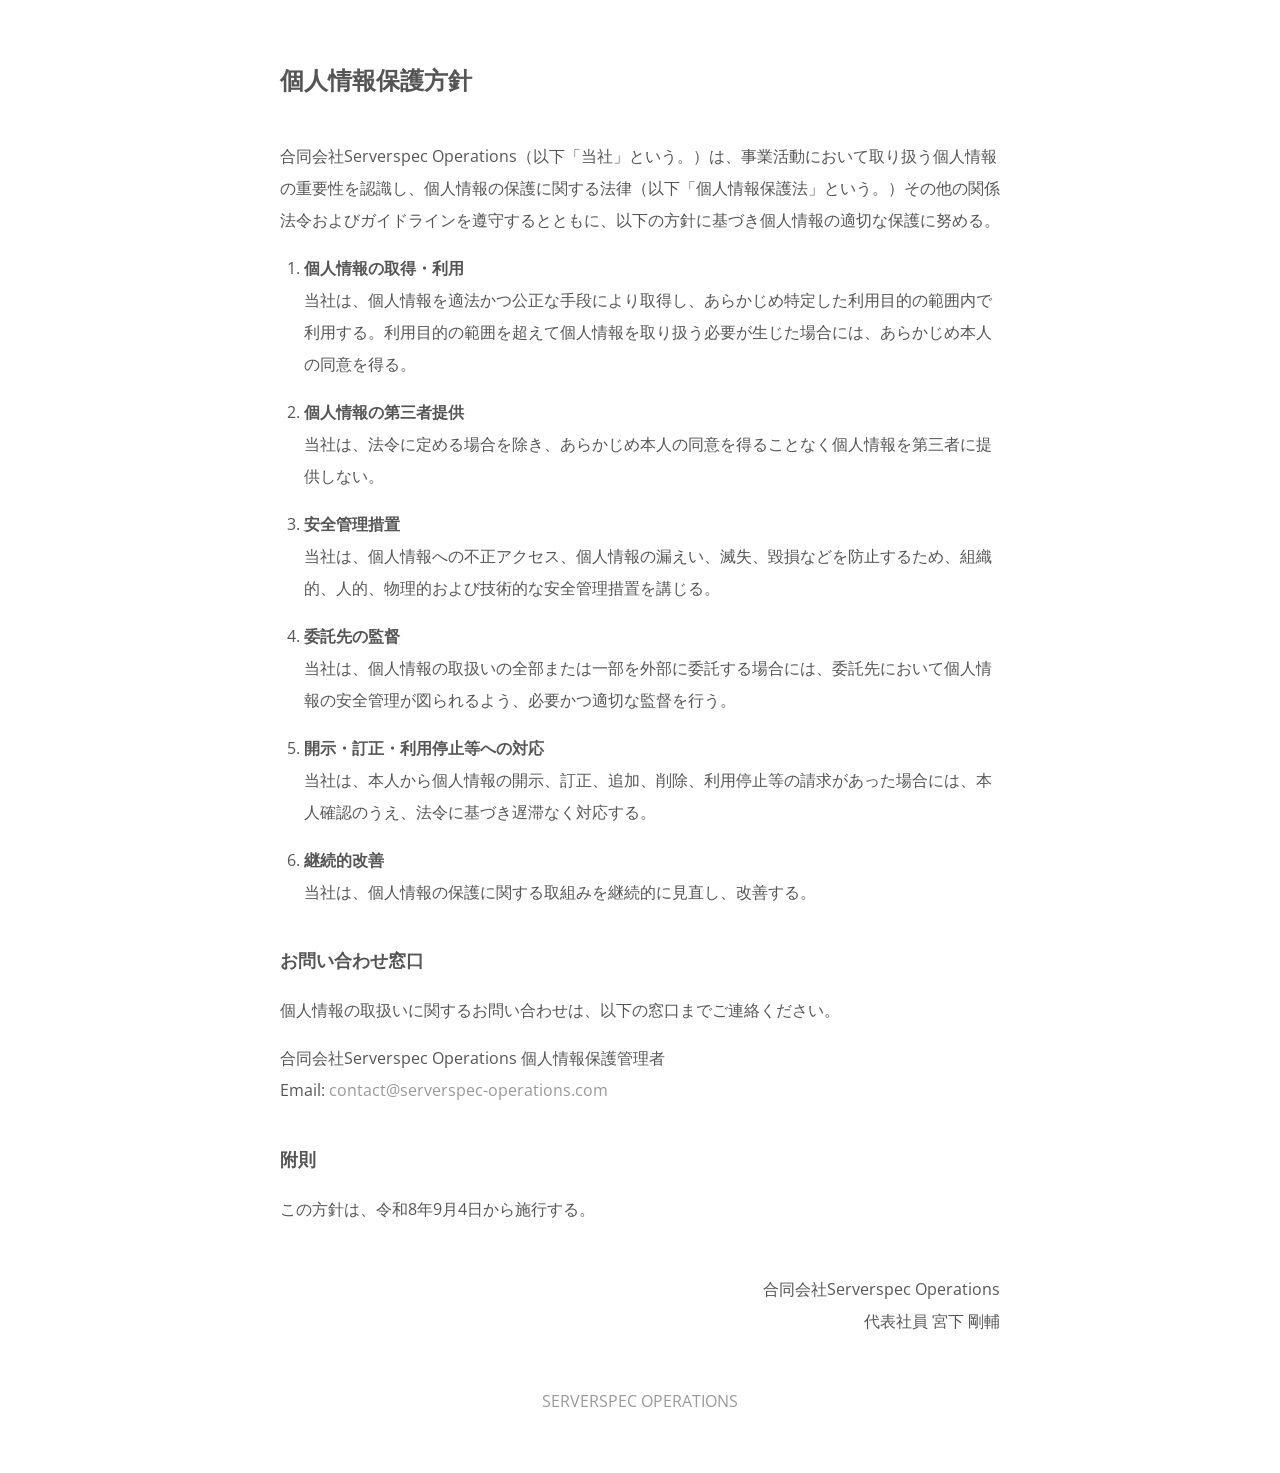
<file: privacy-policy.html>
<!DOCTYPE html>
<html lang="ja">
<head>
<meta charset="utf-8" />
<meta name="viewport" content="width=device-width, initial-scale=1" />
<title>個人情報保護方針 | SERVERSPEC OPERATIONS</title>
<link href="apple-touch-icon-precomposed.png" rel="apple-touch-icon-precomposed" />
<link href="/stylesheets/all.css" rel="stylesheet" type="text/css" />
<style>
.document{margin:auto;max-width:720px;padding:40px 20px}
.document h1{font-size:1.5em;margin-bottom:1.5em}
.document h2{font-size:1.1em;margin-top:2em}
.document ol{padding-left:1.5em}
.document li{margin-bottom:1em}
.document .signature{margin-top:3em;text-align:right}
.document .home{margin-top:3em;text-align:center}
.document a{color:#999}
.document a:hover{color:#333}
</style>
</head>
<body>
<div class="document">
<h1>個人情報保護方針</h1>
<p>合同会社Serverspec Operations（以下「当社」という。）は、事業活動において取り扱う個人情報の重要性を認識し、個人情報の保護に関する法律（以下「個人情報保護法」という。）その他の関係法令およびガイドラインを遵守するとともに、以下の方針に基づき個人情報の適切な保護に努める。</p>
<ol>
<li><strong>個人情報の取得・利用</strong><br />当社は、個人情報を適法かつ公正な手段により取得し、あらかじめ特定した利用目的の範囲内で利用する。利用目的の範囲を超えて個人情報を取り扱う必要が生じた場合には、あらかじめ本人の同意を得る。</li>
<li><strong>個人情報の第三者提供</strong><br />当社は、法令に定める場合を除き、あらかじめ本人の同意を得ることなく個人情報を第三者に提供しない。</li>
<li><strong>安全管理措置</strong><br />当社は、個人情報への不正アクセス、個人情報の漏えい、滅失、毀損などを防止するため、組織的、人的、物理的および技術的な安全管理措置を講じる。</li>
<li><strong>委託先の監督</strong><br />当社は、個人情報の取扱いの全部または一部を外部に委託する場合には、委託先において個人情報の安全管理が図られるよう、必要かつ適切な監督を行う。</li>
<li><strong>開示・訂正・利用停止等への対応</strong><br />当社は、本人から個人情報の開示、訂正、追加、削除、利用停止等の請求があった場合には、本人確認のうえ、法令に基づき遅滞なく対応する。</li>
<li><strong>継続的改善</strong><br />当社は、個人情報の保護に関する取組みを継続的に見直し、改善する。</li>
</ol>
<h2>お問い合わせ窓口</h2>
<p>個人情報の取扱いに関するお問い合わせは、以下の窓口までご連絡ください。</p>
<p>合同会社Serverspec Operations 個人情報保護管理者<br />Email: <a href="mailto:contact@serverspec-operations.com">contact@serverspec-operations.com</a></p>
<h2>附則</h2>
<p>この方針は、令和8年9月4日から施行する。</p>
<p class="signature">合同会社Serverspec Operations<br />代表社員 宮下 剛輔</p>
<p class="home"><a href="/">SERVERSPEC OPERATIONS</a></p>
</div>
</body>
</html>
</file>
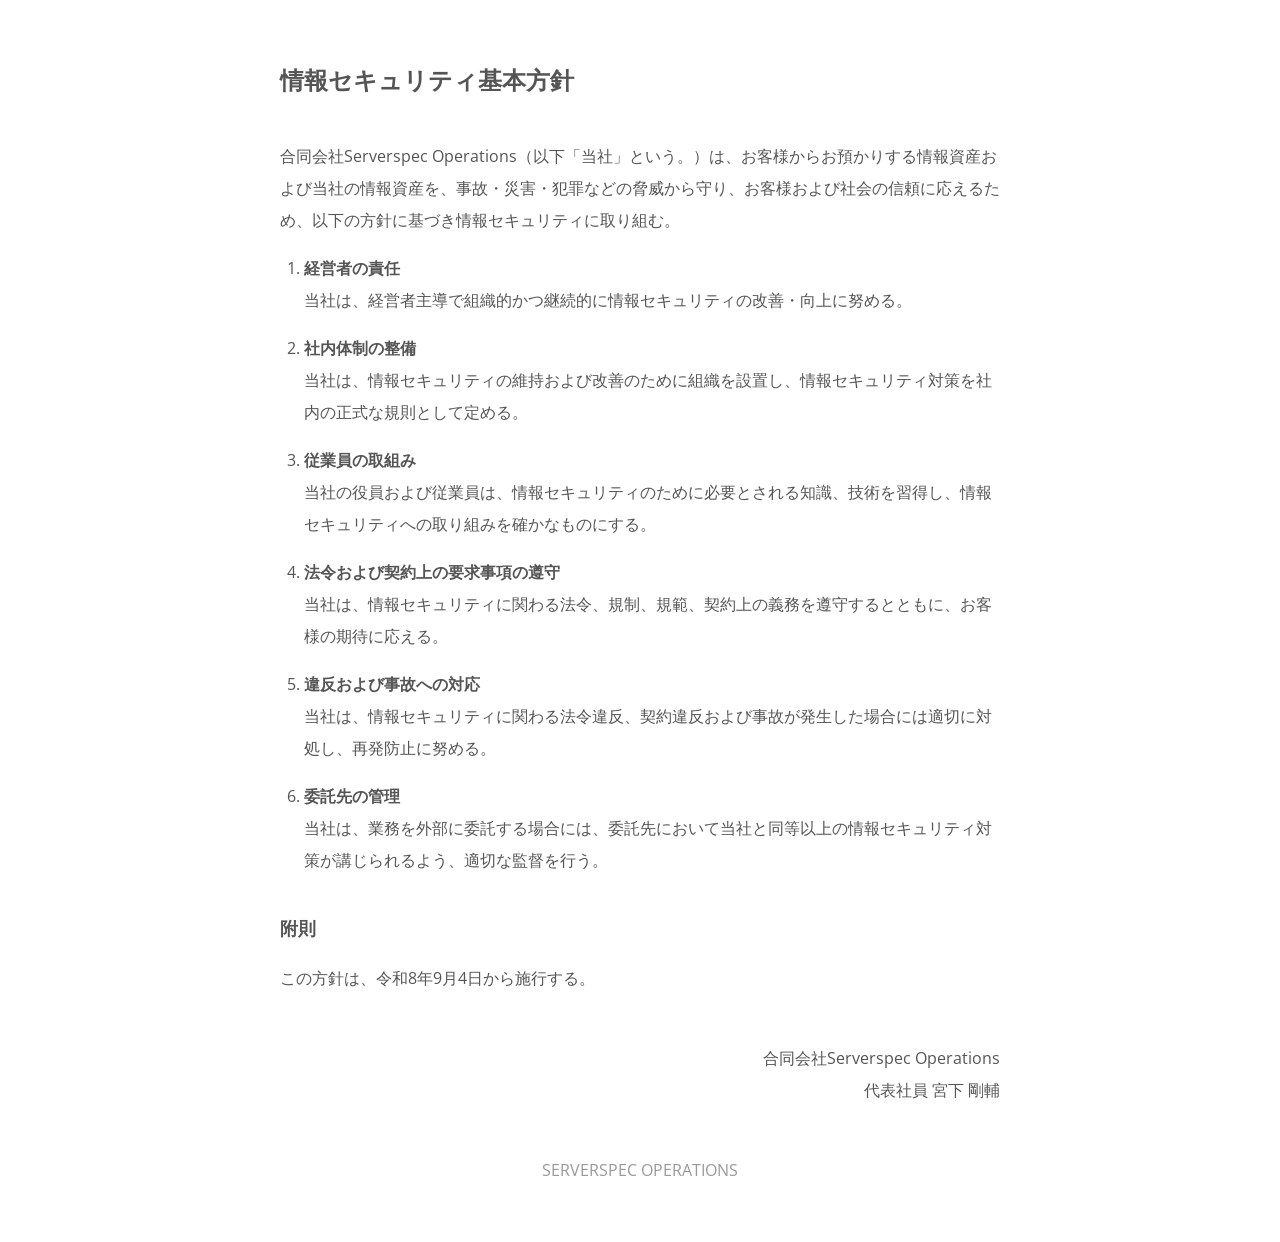
<file: security-policy.html>
<!DOCTYPE html>
<html lang="ja">
<head>
<meta charset="utf-8" />
<meta name="viewport" content="width=device-width, initial-scale=1" />
<title>情報セキュリティ基本方針 | SERVERSPEC OPERATIONS</title>
<link href="apple-touch-icon-precomposed.png" rel="apple-touch-icon-precomposed" />
<link href="/stylesheets/all.css" rel="stylesheet" type="text/css" />
<style>
.document{margin:auto;max-width:720px;padding:40px 20px}
.document h1{font-size:1.5em;margin-bottom:1.5em}
.document h2{font-size:1.1em;margin-top:2em}
.document ol{padding-left:1.5em}
.document li{margin-bottom:1em}
.document .signature{margin-top:3em;text-align:right}
.document .home{margin-top:3em;text-align:center}
.document a{color:#999}
.document a:hover{color:#333}
</style>
</head>
<body>
<div class="document">
<h1>情報セキュリティ基本方針</h1>
<p>合同会社Serverspec Operations（以下「当社」という。）は、お客様からお預かりする情報資産および当社の情報資産を、事故・災害・犯罪などの脅威から守り、お客様および社会の信頼に応えるため、以下の方針に基づき情報セキュリティに取り組む。</p>
<ol>
<li><strong>経営者の責任</strong><br />当社は、経営者主導で組織的かつ継続的に情報セキュリティの改善・向上に努める。</li>
<li><strong>社内体制の整備</strong><br />当社は、情報セキュリティの維持および改善のために組織を設置し、情報セキュリティ対策を社内の正式な規則として定める。</li>
<li><strong>従業員の取組み</strong><br />当社の役員および従業員は、情報セキュリティのために必要とされる知識、技術を習得し、情報セキュリティへの取り組みを確かなものにする。</li>
<li><strong>法令および契約上の要求事項の遵守</strong><br />当社は、情報セキュリティに関わる法令、規制、規範、契約上の義務を遵守するとともに、お客様の期待に応える。</li>
<li><strong>違反および事故への対応</strong><br />当社は、情報セキュリティに関わる法令違反、契約違反および事故が発生した場合には適切に対処し、再発防止に努める。</li>
<li><strong>委託先の管理</strong><br />当社は、業務を外部に委託する場合には、委託先において当社と同等以上の情報セキュリティ対策が講じられるよう、適切な監督を行う。</li>
</ol>
<h2>附則</h2>
<p>この方針は、令和8年9月4日から施行する。</p>
<p class="signature">合同会社Serverspec Operations<br />代表社員 宮下 剛輔</p>
<p class="home"><a href="/">SERVERSPEC OPERATIONS</a></p>
</div>
</body>
</html>
</file>
<file: stylesheets/all.css>
@charset "UTF-8";@import url(https://fonts.googleapis.com/css?family=Open+Sans:400,700);/*! normalize.css v2.0.1 | MIT License | git.io/normalize */article,aside,details,figcaption,figure,footer,header,hgroup,nav,section,summary{display:block}audio,canvas,video{display:inline-block}audio:not([controls]){display:none;height:0}[hidden]{display:none}html{font-family:sans-serif;-webkit-text-size-adjust:100%;-ms-text-size-adjust:100%}body{margin:0}a:focus{outline:thin dotted}a:active,a:hover{outline:0}h1{font-size:2em}abbr[title]{border-bottom:1px dotted}b,strong{font-weight:bold}dfn{font-style:italic}mark{background:#ff0;color:#000}code,kbd,pre,samp{font-family:monospace, serif;font-size:1em}pre{white-space:pre;white-space:pre-wrap;word-wrap:break-word}q{quotes:"\201C" "\201D" "\2018" "\2019"}small{font-size:80%}sub,sup{font-size:75%;line-height:0;position:relative;vertical-align:baseline}sup{top:-0.5em}sub{bottom:-0.25em}img{border:0}svg:not(:root){overflow:hidden}figure{margin:0}fieldset{border:1px solid #c0c0c0;margin:0 2px;padding:0.35em 0.625em 0.75em}legend{border:0;padding:0}button,input,select,textarea{font-family:inherit;font-size:100%;margin:0}button,input{line-height:normal}button,html input[type="button"],input[type="reset"],input[type="submit"]{-webkit-appearance:button;cursor:pointer}button[disabled],input[disabled]{cursor:default}input[type="checkbox"],input[type="radio"]{box-sizing:border-box;padding:0}input[type="search"]{-webkit-appearance:textfield;-moz-box-sizing:content-box;-webkit-box-sizing:content-box;box-sizing:content-box}input[type="search"]::-webkit-search-cancel-button,input[type="search"]::-webkit-search-decoration{-webkit-appearance:none}button::-moz-focus-inner,input::-moz-focus-inner{border:0;padding:0}textarea{overflow:auto;vertical-align:top}table{border-collapse:collapse;border-spacing:0}html,body{font-family:'Open Sans','Helvetica Neue',Helvetica,Arial,'ヒラギノ角ゴ Pro W3','Hiragino Kaku Gothic Pro','メイリオ',Meiryo,'ＭＳ Ｐゴシック','MS PGothic',sans-serif;text-rendering:optimizeLegibility;-webkit-font-smoothing:antialiased;color:#555;line-height:2;background:#fff}a{text-decoration:none}.welcome{margin:auto;max-width:400px}.welcome h1{margin:80px auto 50px auto;width:200px;height:170px;background:url(/images/logo-center.png) top left no-repeat;font-size:1em;line-height:1;overflow:hidden;text-indent:-10000em}@media (min--moz-device-pixel-ratio: 1.3), (-o-min-device-pixel-ratio: 2.6 / 2), (-webkit-min-device-pixel-ratio: 1.3), (min-device-pixel-ratio: 1.3), (min-resolution: 1.3dppx){.welcome h1{background-image:url("/images/logo-center@2x.png");background-size:200px 170px}}.welcome .contact{text-align:center}.welcome .contact a{width:220px;border:1px solid #999;margin:auto;font-weight:bold;display:block;padding:6px 0;color:#999}.welcome .contact a:hover{color:#333;border-color:#333}.welcome .policies{display:flex;justify-content:center;gap:28px;margin-top:28px;font-size:12px;font-weight:bold;letter-spacing:.06em;line-height:1}.welcome .policies a{color:#999;padding:6px 0;border-bottom:1px solid transparent}.welcome .policies a:hover,.welcome .policies a:focus-visible{color:#333;border-bottom-color:#333;outline:0}
</file>
